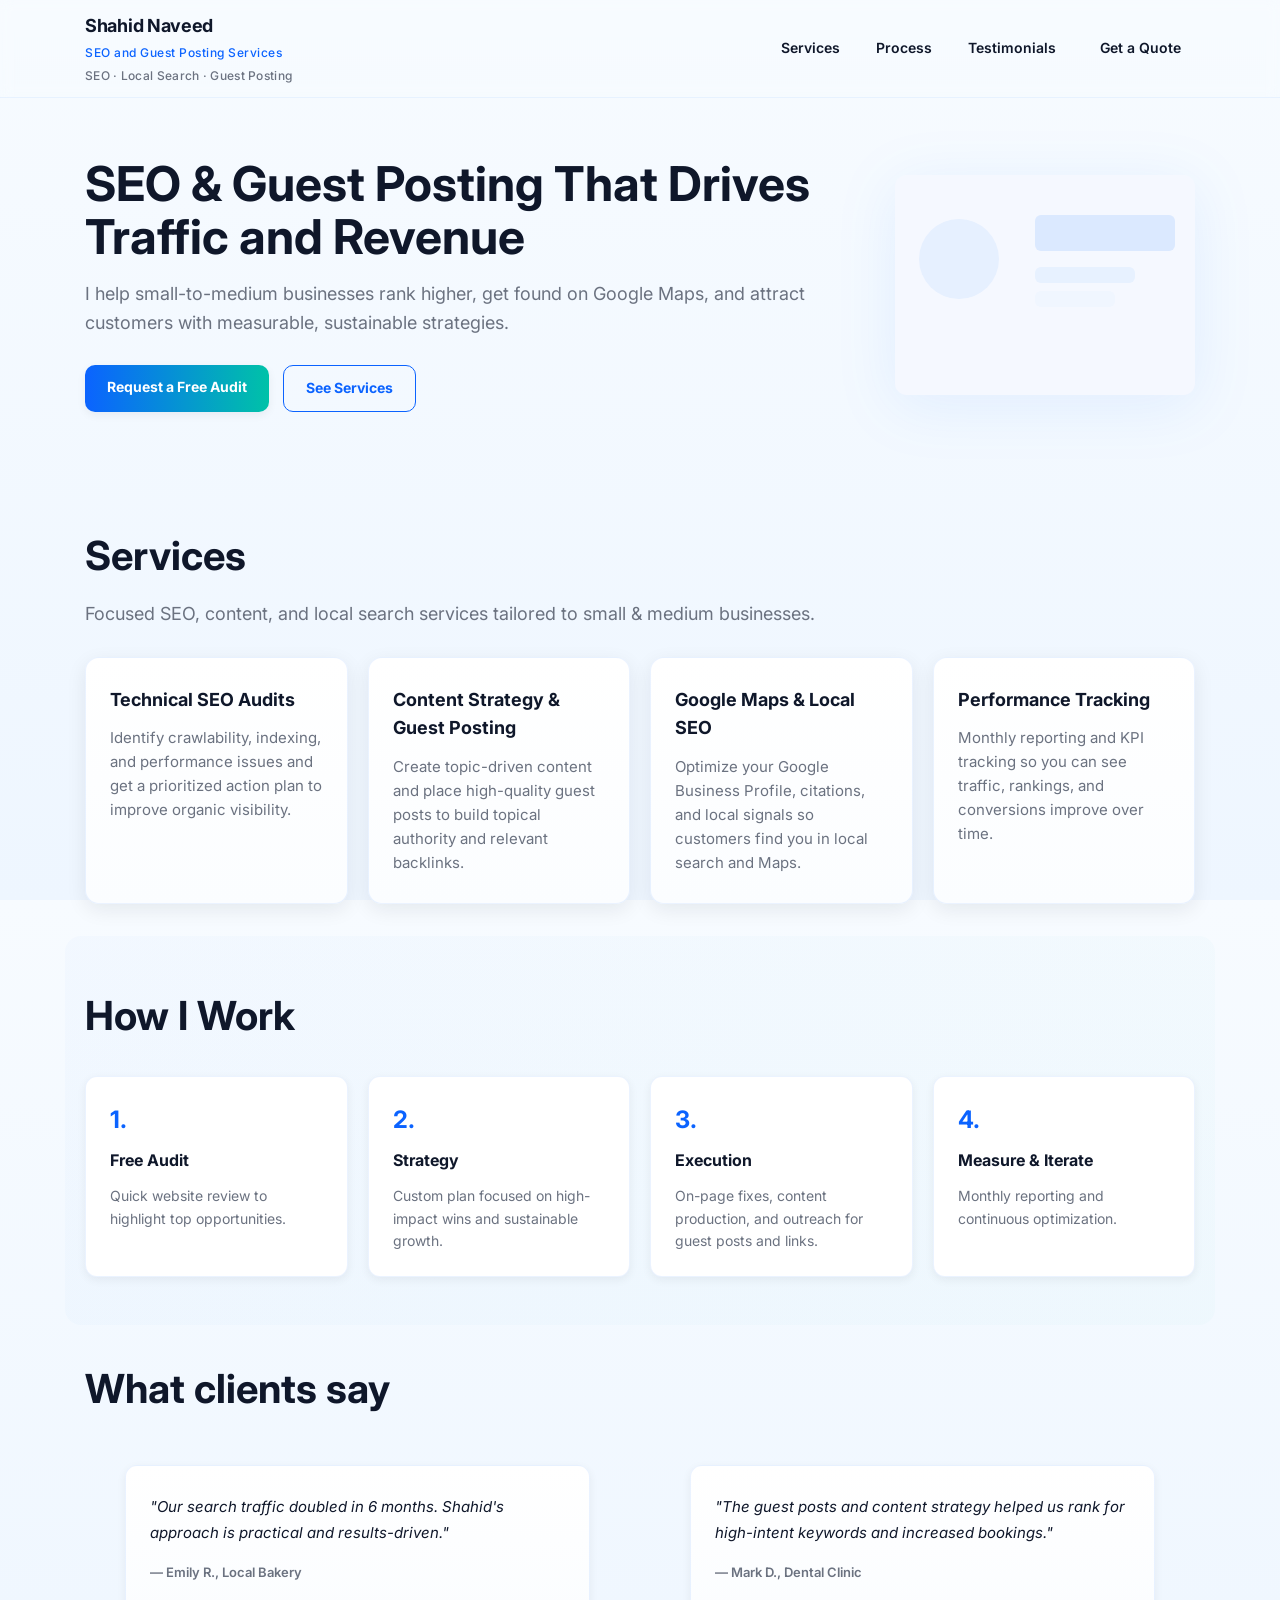
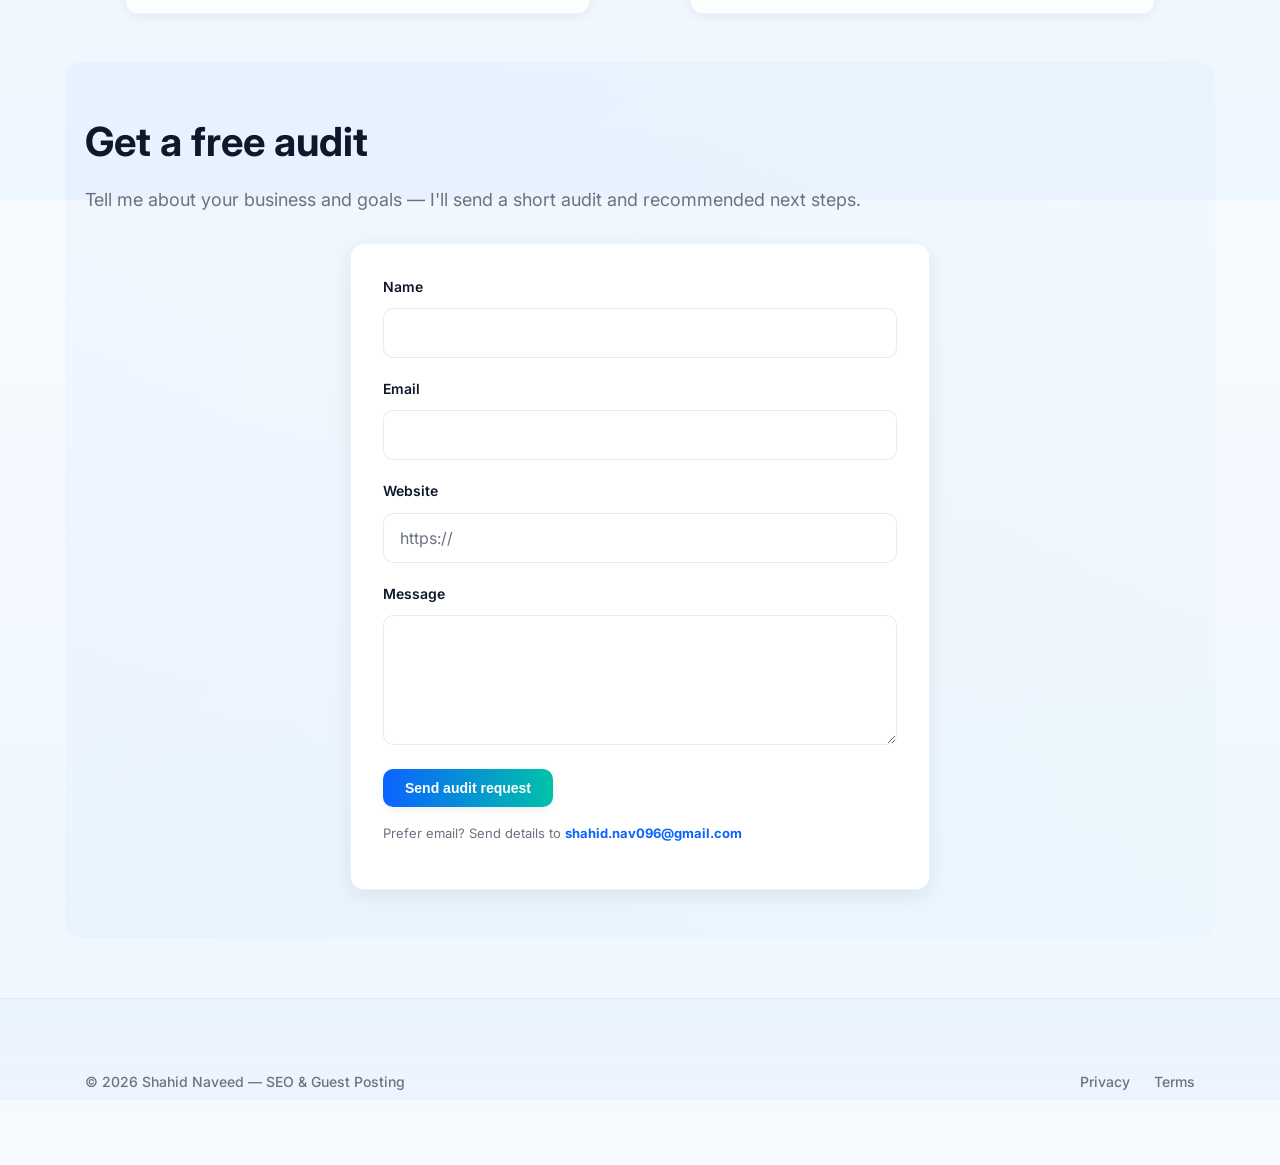
<file: index.html>
<!doctype html>
<html lang="en">
<head>
  <meta charset="utf-8" />
  <meta name="google-site-verification" content="Gnc29V8cp_I_IDPNGFOH67rcMpA_AGAuYGaU4KwVY1I" />
  <meta name="viewport" content="width=device-width, initial-scale=1" />
  <title>Shahid Naveed — SEO & Guest Posting Services</title>
  <meta name="description" content="I provide SEO, local search, and digital marketing services to help businesses rank higher, attract more customers, and grow revenue. Technical audits, content s[...]
  <link rel="preconnect" href="https://fonts.googleapis.com">
  <link rel="preconnect" href="https://fonts.gstatic.com" crossorigin>
  <link href="https://fonts.googleapis.com/css2?family=Inter:wght@300;400;600;700&display=swap" rel="stylesheet">
  <link rel="stylesheet" href="assets/styles.css">
</head>
<body>
  <header class="site-header">
    <div class="container header-inner">
      <div class="brand">
        <a href="#" class="logo">Shahid Naveed <span>SEO and Guest Posting Services</span></a>
        <p class="tag">SEO · Local Search · Guest Posting</p>
      </div>

      <!-- Desktop nav -->
      <nav class="nav" aria-label="Primary">
        <a href="#services">Services</a>
        <a href="#process">Process</a>
        <a href="#testimonials">Testimonials</a>
        <a href="#contact" class="btn">Get a Quote</a>
      </nav>

      <!-- Mobile menu toggle -->
      <button class="menu-toggle" id="menuToggle" aria-expanded="false" aria-controls="mobileNav" aria-label="Toggle navigation">
        <span class="hamburger" aria-hidden="true"></span>
      </button>
    </div>

    <!-- Mobile nav (cloned links) -->
    <nav id="mobileNav" class="mobile-nav" aria-label="Mobile" hidden>
      <a href="#services">Services</a>
      <a href="#process">Process</a>
      <a href="#testimonials">Testimonials</a>
      <a href="#contact" class="btn primary">Get a Quote</a>
    </nav>
  </header>

  <main>
    <section class="hero" id="home">
      <div class="container hero-inner">
        <div class="hero-content">
          <h1>SEO & Guest Posting That Drives Traffic and Revenue</h1>
          <p>I help small-to-medium businesses rank higher, get found on Google Maps, and attract customers with measurable, sustainable strategies.</p>
          <div class="cta">
            <a href="#contact" class="btn primary">Request a Free Audit</a>
            <a href="#services" class="btn ghost">See Services</a>
          </div>
        </div>
        <div class="hero-visual" aria-hidden="true">
          <!-- simple SVG illustration -->
          <svg width="300" height="220" viewBox="0 0 300 220" fill="none" xmlns="http://www.w3.org/2000/svg">
            <rect x="0" y="0" width="300" height="220" rx="12" fill="#f5f8ff" />
            <circle cx="64" cy="84" r="40" fill="#e6f0ff" />
            <rect x="140" y="40" width="140" height="36" rx="6" fill="#dbe9ff" />
            <rect x="140" y="92" width="100" height="16" rx="6" fill="#e7f1ff" />
            <rect x="140" y="116" width="80" height="16" rx="6" fill="#f0f6ff" />
          </svg>
        </div>
      </div>
    </section>

    <section class="container services" id="services">
      <h2>Services</h2>
      <p class="lead">Focused SEO, content, and local search services tailored to small & medium businesses.</p>
      <div class="grid">
        <article class="card">
          <h3>Technical SEO Audits</h3>
          <p>Identify crawlability, indexing, and performance issues and get a prioritized action plan to improve organic visibility.</p>
        </article>
        <article class="card">
          <h3>Content Strategy & Guest Posting</h3>
          <p>Create topic-driven content and place high-quality guest posts to build topical authority and relevant backlinks.</p>
        </article>
        <article class="card">
          <h3>Google Maps & Local SEO</h3>
          <p>Optimize your Google Business Profile, citations, and local signals so customers find you in local search and Maps.</p>
        </article>
        <article class="card">
          <h3>Performance Tracking</h3>
          <p>Monthly reporting and KPI tracking so you can see traffic, rankings, and conversions improve over time.</p>
        </article>
      </div>
    </section>

    <section class="container process" id="process">
      <h2>How I Work</h2>
      <div class="steps">
        <div class="step">
          <strong>1.</strong>
          <h4>Free Audit</h4>
          <p>Quick website review to highlight top opportunities.</p>
        </div>
        <div class="step">
          <strong>2.</strong>
          <h4>Strategy</h4>
          <p>Custom plan focused on high-impact wins and sustainable growth.</p>
        </div>
        <div class="step">
          <strong>3.</strong>
          <h4>Execution</h4>
          <p>On-page fixes, content production, and outreach for guest posts and links.</p>
        </div>
        <div class="step">
          <strong>4.</strong>
          <h4>Measure & Iterate</h4>
          <p>Monthly reporting and continuous optimization.</p>
        </div>
      </div>
    </section>

    <section class="container testimonials" id="testimonials">
      <h2>What clients say</h2>
      <div class="testimonial-grid">
        <blockquote class="testimonial">
          <p>"Our search traffic doubled in 6 months. Shahid's approach is practical and results-driven."</p>
          <cite>— Emily R., Local Bakery</cite>
        </blockquote>
        <blockquote class="testimonial">
          <p>"The guest posts and content strategy helped us rank for high-intent keywords and increased bookings."</p>
          <cite>— Mark D., Dental Clinic</cite>
        </blockquote>
      </div>
    </section>

    <section class="container contact" id="contact">
      <h2>Get a free audit</h2>
      <p class="lead">Tell me about your business and goals — I'll send a short audit and recommended next steps.</p>
      <form id="contactForm" class="contact-form" action="#" method="post">
        <div class="form-row">
          <label for="name">Name</label>
          <input id="name" name="name" type="text" required>
        </div>
        <div class="form-row">
          <label for="email">Email</label>
          <input id="email" name="email" type="email" required>
        </div>
        <div class="form-row">
          <label for="website">Website</label>
          <input id="website" name="website" type="url" placeholder="https://" required>
        </div>
        <div class="form-row">
          <label for="message">Message</label>
          <textarea id="message" name="message" rows="5" required></textarea>
        </div>
        <div class="form-actions">
          <button type="submit" class="btn primary">Send audit request</button>
        </div>
        <p class="disclaimer">Prefer email? Send details to <a href="mailto:shahid.nav096@gmail.com">shahid.nav096@gmail.com</a></p>
      </form>
    </section>
  </main>

  <footer class="site-footer">
    <div class="container footer-inner">
      <p>© <span id="year"></span> Shahid Naveed — SEO & Guest Posting</p>
      <div class="footer-links">
        <a href="#privacy">Privacy</a>
        <a href="#terms">Terms</a>
      </div>
    </div>
  </footer>

  <script src="assets/script.js"></script>
</body>
</html>
</file>
<file: assets/styles.css>
/* Professional, fully responsive styles
   - Enhanced mobile-first design
   - Improved typography and spacing
   - Professional color scheme with proper contrast
   - Accessibility and touch-friendly interfaces
*/
:root {
  --bg: #f7fbff;
  --surface: #ffffff;
  --muted: #6b7280;
  --text: #0f172a;
  --primary: #0b63ff;
  --primary-600: #0957d4;
  --primary-light: #e6f0ff;
  --accent: #00c2a8;
  --accent-2: rgba(0, 194, 168, 0.12);
  --glass: rgba(255, 255, 255, 0.6);
  --radius: 12px;
  --max-width: 1150px;
  --shadow-md: 0 6px 20px rgba(16, 24, 40, 0.08);
  --shadow-sm: 0 3px 10px rgba(16, 24, 40, 0.06);
  --shadow-lg: 0 12px 40px rgba(16, 24, 40, 0.12);
  --gradient: linear-gradient(90deg, #0b63ff 0%, #00c2a8 100%);
}

* {
  box-sizing: border-box;
}

html, body {
  height: 100%;
}

body {
  margin: 0;
  font-family: Inter, system-ui, -apple-system, "Segoe UI", Roboto, "Helvetica Neue", Arial, sans-serif;
  color: var(--text);
  background: linear-gradient(180deg, #f7fbff 0%, #eef6ff 100%);
  -webkit-font-smoothing: antialiased;
  -moz-osx-font-smoothing: grayscale;
  line-height: 1.6;
  font-size: 16px;
}

.container {
  max-width: var(--max-width);
  margin: 0 auto;
  padding: 32px 20px;
}

/* ─────────────────────────────────────────
   HEADER & NAVIGATION
   ───────────────────────────────────────── */
.site-header {
  background: transparent;
  padding: 12px 0;
  position: sticky;
  top: 0;
  backdrop-filter: saturate(90%) blur(6px);
  z-index: 40;
  border-bottom: 1px solid rgba(11, 99, 255, 0.06);
}

.header-inner {
  max-width: var(--max-width);
  margin: 0 auto;
  padding: 0 20px;
  display: flex;
  align-items: center;
  justify-content: space-between;
  gap: 16px;
}

.brand {
  display: flex;
  flex-direction: column;
  gap: 4px;
  flex-shrink: 0;
}

.logo {
  font-weight: 700;
  color: var(--text);
  text-decoration: none;
  font-size: 18px;
  letter-spacing: -0.3px;
  transition: color 0.2s;
  white-space: nowrap;
}

.logo:hover {
  color: var(--primary);
}

.logo span {
  display: block;
  font-weight: 500;
  color: var(--primary);
  font-size: 12px;
  margin-top: 2px;
  letter-spacing: 0.5px;
}

.tag {
  margin: 0;
  font-size: 12px;
  color: var(--muted);
  font-weight: 500;
  letter-spacing: 0.3px;
}

/* Desktop navigation */
.nav {
  display: flex;
  align-items: center;
  gap: 8px;
  flex-shrink: 0;
}

.nav a {
  color: var(--text);
  text-decoration: none;
  font-weight: 600;
  font-size: 14px;
  padding: 10px 14px;
  border-radius: var(--radius);
  transition: background 0.2s, color 0.2s;
  white-space: nowrap;
}

.nav a:hover {
  background: rgba(11, 99, 255, 0.08);
  color: var(--primary);
}

.nav .btn {
  margin-left: 8px;
}

/* Mobile menu toggle */
.menu-toggle {
  display: none;
  background: transparent;
  border: 0;
  padding: 10px 8px;
  border-radius: 10px;
  cursor: pointer;
  transition: background 0.2s;
  flex-shrink: 0;
  align-self: center;
}

.menu-toggle:hover {
  background: rgba(11, 99, 255, 0.08);
}

.menu-toggle:focus {
  outline: 2px solid var(--primary);
  outline-offset: 2px;
}

.hamburger {
  display: inline-flex;
  flex-direction: column;
  width: 22px;
  height: 16px;
  gap: 4px;
  position: relative;
  pointer-events: none;
}

.hamburger::before,
.hamburger::after,
.hamburger div {
  content: "";
  position: absolute;
  left: 0;
  right: 0;
  height: 2px;
  background: var(--text);
  border-radius: 2px;
  transition: transform 0.25s ease, opacity 0.25s ease;
}

.hamburger::before {
  top: 0;
}

.hamburger::after {
  bottom: 0;
}

.hamburger div {
  top: 50%;
  transform: translateY(-50%);
}

.menu-toggle.open .hamburger::before {
  transform: translateY(7px) rotate(45deg);
}

.menu-toggle.open .hamburger::after {
  transform: translateY(-7px) rotate(-45deg);
}

.menu-toggle.open .hamburger div {
  opacity: 0;
}

/* Mobile navigation */
.mobile-nav {
  display: none;
  flex-direction: column;
  gap: 8px;
  padding: 16px 20px 20px;
  background: var(--surface);
  border-top: 1px solid rgba(11, 99, 255, 0.06);
  position: absolute;
  top: 100%;
  left: 0;
  right: 0;
  box-shadow: var(--shadow-lg);
  z-index: 39;
}

.mobile-nav a {
  padding: 14px 16px;
  border-radius: 10px;
  text-decoration: none;
  color: var(--text);
  font-weight: 600;
  font-size: 16px;
  transition: background 0.2s;
  display: block;
}

.mobile-nav a:hover {
  background: var(--primary-light);
  color: var(--primary);
}

.mobile-nav a.btn {
  text-align: center;
  padding: 14px 16px;
}

/* ─────────────────────────────────────────
   BUTTONS
   ───────────────────────────────────────── */
.btn {
  display: inline-block;
  padding: 11px 22px;
  border-radius: 10px;
  border: none;
  text-decoration: none;
  font-weight: 700;
  font-size: 14px;
  cursor: pointer;
  transition: all 0.25s ease;
  text-align: center;
  white-space: nowrap;
}

.btn.primary {
  background: var(--gradient);
  color: white;
  box-shadow: var(--shadow-sm);
}

.btn.primary:hover {
  transform: translateY(-2px);
  box-shadow: 0 10px 30px rgba(11, 99, 255, 0.2);
}

.btn.primary:active {
  transform: translateY(0);
}

.btn.ghost {
  background: transparent;
  border: 1.5px solid var(--primary);
  color: var(--primary);
}

.btn.ghost:hover {
  background: var(--primary-light);
}

/* ─────────────────────────────────────────
   HERO SECTION
   ───────────────────────────────────────── */
.hero {
  padding: 60px 0 80px;
}

.hero-inner {
  display: flex;
  gap: 48px;
  align-items: center;
  max-width: var(--max-width);
  margin: 0 auto;
  padding: 0 20px;
}

.hero-content {
  flex: 1;
  min-width: 0;
}

.hero h1 {
  font-size: clamp(28px, 5vw, 48px);
  margin: 0 0 16px;
  color: var(--text);
  line-height: 1.1;
  font-weight: 700;
}

.hero p {
  color: var(--muted);
  font-size: clamp(16px, 2vw, 18px);
  margin: 0 0 24px;
  line-height: 1.6;
}

.cta {
  margin-top: 28px;
  display: flex;
  gap: 14px;
  flex-wrap: wrap;
}

.hero-visual {
  flex-shrink: 0;
  display: flex;
  align-items: center;
  justify-content: center;
}

.hero-visual svg {
  display: block;
  filter: drop-shadow(0 10px 30px rgba(11, 99, 255, 0.08));
  max-width: 100%;
  height: auto;
}

/* ─────────────────────────────────────────
   SECTIONS & CARDS
   ───────────────────────────────────────── */
section h2 {
  font-size: clamp(28px, 4vw, 40px);
  margin: 0 0 12px;
  color: var(--text);
  font-weight: 700;
}

.grid {
  display: grid;
  grid-template-columns: repeat(auto-fit, minmax(260px, 1fr));
  gap: 20px;
  margin-top: 28px;
}

.card {
  padding: 28px 24px;
  border-radius: 14px;
  background: linear-gradient(180deg, var(--surface), #fbfdff);
  border: 1px solid rgba(11, 99, 255, 0.08);
  box-shadow: var(--shadow-md);
  transition: transform 0.25s, box-shadow 0.25s;
  cursor: default;
}

.card:hover {
  transform: translateY(-4px);
  box-shadow: var(--shadow-lg);
}

.card h3 {
  font-size: 18px;
  margin: 0 0 12px;
  color: var(--text);
  font-weight: 700;
}

.card p {
  color: var(--muted);
  margin: 0;
  font-size: 15px;
  line-height: 1.6;
}

/* ─────────────────────────────────────────
   PROCESS SECTION
   ───────────────────────────────────────── */
.process {
  background: linear-gradient(135deg, rgba(11, 99, 255, 0.02) 0%, rgba(0, 194, 168, 0.02) 100%);
  border-radius: 16px;
  padding: 48px 20px !important;
}

.process .steps {
  display: grid;
  grid-template-columns: repeat(auto-fit, minmax(200px, 1fr));
  gap: 20px;
  max-width: var(--max-width);
  margin: 28px auto 0;
}

.step {
  background: var(--surface);
  padding: 24px;
  border-radius: 12px;
  border: 1px solid rgba(11, 99, 255, 0.08);
  box-shadow: var(--shadow-sm);
  transition: transform 0.25s, box-shadow 0.25s;
}

.step:hover {
  transform: translateY(-2px);
  box-shadow: var(--shadow-md);
}

.step strong {
  display: block;
  font-size: 24px;
  color: var(--primary);
  font-weight: 700;
  margin-bottom: 8px;
}

.step h4 {
  margin: 8px 0 12px;
  color: var(--text);
  font-size: 16px;
  font-weight: 700;
}

.step p {
  color: var(--muted);
  margin: 0;
  font-size: 14px;
  line-height: 1.6;
}

/* ─────────────────────────────────────────
   TESTIMONIALS
   ───────────────────────────────────────── */
.testimonial-grid {
  display: grid;
  grid-template-columns: repeat(auto-fit, minmax(300px, 1fr));
  gap: 20px;
  margin-top: 28px;
}

.testimonial {
  background: linear-gradient(180deg, #ffffff, #fbfdff);
  padding: 28px 24px;
  border-radius: 12px;
  border: 1px solid rgba(11, 99, 255, 0.08);
  box-shadow: var(--shadow-sm);
  transition: transform 0.25s, box-shadow 0.25s;
}

.testimonial:hover {
  transform: translateY(-2px);
  box-shadow: var(--shadow-md);
}

.testimonial p {
  color: var(--text);
  margin: 0 0 14px;
  font-size: 15px;
  line-height: 1.7;
  font-style: italic;
}

.testimonial cite {
  color: var(--muted);
  font-size: 13px;
  font-weight: 600;
  font-style: normal;
}

/* ─────────────────────────────────────────
   CONTACT FORM
   ───────────────────────────────────────── */
.contact {
  background: linear-gradient(135deg, rgba(11, 99, 255, 0.03) 0%, rgba(0, 194, 168, 0.02) 100%);
  border-radius: 16px;
  padding: 48px 20px !important;
}

.contact-form {
  max-width: 580px;
  margin: 28px auto 0;
  background: var(--surface);
  padding: 32px;
  border-radius: 14px;
  border: 1px solid rgba(11, 99, 255, 0.08);
  box-shadow: var(--shadow-md);
}

.form-row {
  margin-bottom: 20px;
  display: flex;
  flex-direction: column;
}

.form-row:last-of-type {
  margin-bottom: 24px;
}

.form-row label {
  font-size: 14px;
  margin-bottom: 10px;
  color: var(--text);
  font-weight: 600;
}

.form-row input,
.form-row textarea {
  padding: 14px 16px;
  border-radius: 10px;
  border: 1.5px solid rgba(11, 99, 255, 0.12);
  background: var(--surface);
  font-family: inherit;
  font-size: 16px;
  transition: box-shadow 0.2s, border-color 0.2s, transform 0.1s;
  -webkit-appearance: none;
  appearance: none;
}

.form-row input::placeholder,
.form-row textarea::placeholder {
  color: var(--muted);
}

.form-row input:focus,
.form-row textarea:focus {
  outline: none;
  border-color: var(--primary);
  box-shadow: 0 0 0 3px rgba(11, 99, 255, 0.1);
}

.form-row textarea {
  resize: vertical;
  min-height: 120px;
}

.form-actions {
  margin-top: 24px;
}

.disclaimer {
  color: var(--muted);
  margin-top: 16px;
  font-size: 13px;
}

.disclaimer a {
  color: var(--primary);
  font-weight: 700;
  text-decoration: none;
  transition: color 0.2s;
}

.disclaimer a:hover {
  color: var(--primary-600);
  text-decoration: underline;
}

/* ─────────────────────────────────────────
   FOOTER
   ───────────────────────────────────────── */
.site-footer {
  border-top: 1px solid rgba(11, 99, 255, 0.08);
  background: linear-gradient(180deg, rgba(11, 99, 255, 0.02) 0%, rgba(0, 0, 0, 0));
  padding: 40px 20px;
  margin-top: 60px;
}

.footer-inner {
  max-width: var(--max-width);
  margin: 0 auto;
  display: flex;
  justify-content: space-between;
  align-items: center;
  gap: 20px;
  flex-wrap: wrap;
}

.site-footer p {
  margin: 0;
  color: var(--muted);
  font-size: 14px;
  font-weight: 500;
}

.footer-links {
  display: flex;
  gap: 24px;
  flex-wrap: wrap;
}

.footer-links a {
  color: var(--muted);
  text-decoration: none;
  font-size: 14px;
  font-weight: 500;
  transition: color 0.2s;
}

.footer-links a:hover {
  color: var(--primary);
}

/* ─────────────────────────────────────────
   UTILITIES
   ───────────────────────────────────────── */
.lead {
  color: var(--muted);
  margin: 0 0 12px;
  font-size: clamp(16px, 2vw, 18px);
  line-height: 1.6;
}

/* ─────────────────────────────────────────
   RESPONSIVE DESIGN
   ───────────────────────────────────────── */

/* Tablet (980px and below) */
@media (max-width: 980px) {
  .hero-inner {
    flex-direction: column-reverse;
    gap: 32px;
    align-items: center;
  }

  .hero-visual {
    width: 100%;
    max-width: 380px;
  }

  .grid {
    grid-template-columns: repeat(auto-fit, minmax(220px, 1fr));
    gap: 16px;
  }

  .process .steps {
    grid-template-columns: repeat(2, 1fr);
  }
}

/* Mobile (720px and below) */
@media (max-width: 720px) {
  .container {
    padding: 24px 16px;
  }

  .header-inner {
    padding: 0 16px;
  }

  .site-header {
    padding: 8px 0;
  }

  .logo {
    font-size: 16px;
  }

  .logo span {
    display: block;
    margin-left: 0;
    font-size: 11px;
  }

  .tag {
    font-size: 11px;
  }

  .nav {
    display: none;
  }

  .menu-toggle {
    display: flex;
    align-items: center;
    justify-content: center;
  }

  .mobile-nav {
    display: flex;
  }

  .hero {
    padding: 48px 0 60px;
  }

  .hero-inner {
    padding: 0 16px;
  }

  .hero h1 {
    font-size: 28px;
    margin-bottom: 14px;
  }

  .hero p {
    font-size: 16px;
    margin-bottom: 20px;
  }

  .cta {
    gap: 12px;
    margin-top: 24px;
  }

  .cta .btn {
    flex: 1;
    min-width: 140px;
  }

  .hero-visual svg {
    max-width: 100%;
    height: auto;
  }

  section h2 {
    font-size: 28px;
    margin-bottom: 10px;
  }

  .lead {
    font-size: 16px;
  }

  .grid {
    grid-template-columns: 1fr;
    gap: 16px;
  }

  .card {
    padding: 20px 18px;
  }

  .card h3 {
    font-size: 16px;
    margin-bottom: 10px;
  }

  .card p {
    font-size: 14px;
  }

  .process {
    padding: 40px 16px !important;
    margin: 0 -16px;
  }

  .process .steps {
    grid-template-columns: 1fr;
    gap: 16px;
    margin-top: 20px;
  }

  .step {
    padding: 20px 18px;
  }

  .step strong {
    font-size: 20px;
  }

  .step h4 {
    font-size: 15px;
  }

  .step p {
    font-size: 13px;
  }

  .testimonial-grid {
    grid-template-columns: 1fr;
    gap: 16px;
  }

  .testimonial {
    padding: 20px 18px;
  }

  .testimonial p {
    font-size: 14px;
    margin-bottom: 12px;
  }

  .contact {
    padding: 40px 16px !important;
    margin: 0 -16px;
  }

  .contact-form {
    max-width: 100%;
    padding: 24px 18px;
    margin-top: 20px;
  }

  .form-row label {
    font-size: 13px;
    margin-bottom: 8px;
  }

  .form-row input,
  .form-row textarea {
    padding: 12px 14px;
    font-size: 16px;
  }

  .form-row textarea {
    min-height: 100px;
  }

  .site-footer {
    padding: 32px 16px;
    margin-top: 48px;
  }

  .footer-inner {
    flex-direction: column;
    align-items: flex-start;
    gap: 16px;
  }

  .site-footer p {
    font-size: 13px;
  }

  .footer-links {
    gap: 16px;
  }

  .footer-links a {
    font-size: 13px;
  }
}

/* Small mobile (520px and below) */
@media (max-width: 520px) {
  .container {
    padding: 18px 14px;
  }

  .header-inner {
    padding: 0 14px;
    gap: 12px;
  }

  .logo {
    font-size: 15px;
  }

  .logo span {
    font-size: 10px;
  }

  .menu-toggle {
    padding: 8px 6px;
  }

  .hamburger {
    width: 20px;
    height: 14px;
  }

  .hero {
    padding: 40px 0 50px;
  }

  .hero-inner {
    padding: 0 14px;
    gap: 20px;
  }

  .hero h1 {
    font-size: 24px;
    line-height: 1.15;
    margin-bottom: 12px;
  }

  .hero p {
    font-size: 14px;
  }

  .cta {
    flex-direction: column;
    gap: 10px;
  }

  .cta .btn {
    width: 100%;
  }

  section h2 {
    font-size: 24px;
  }

  .lead {
    font-size: 14px;
  }

  .grid {
    gap: 14px;
  }

  .card {
    padding: 16px 14px;
  }

  .card h3 {
    font-size: 15px;
  }

  .card p {
    font-size: 13px;
  }

  .process {
    padding: 32px 14px !important;
    margin: 0 -14px;
  }

  .process .steps {
    gap: 12px;
  }

  .step {
    padding: 16px 14px;
  }

  .step strong {
    font-size: 18px;
  }

  .step h4 {
    font-size: 14px;
  }

  .step p {
    font-size: 12px;
  }

  .testimonial {
    padding: 16px 14px;
  }

  .testimonial p {
    font-size: 13px;
  }

  .testimonial cite {
    font-size: 12px;
  }

  .contact {
    padding: 32px 14px !important;
    margin: 0 -14px;
  }

  .contact-form {
    padding: 18px 14px;
  }

  .form-row input,
  .form-row textarea {
    padding: 11px 12px;
  }

  .disclaimer {
    font-size: 12px;
  }

  .site-footer {
    padding: 24px 14px;
  }

  .site-footer p {
    font-size: 12px;
  }

  .footer-links a {
    font-size: 12px;
  }
}

/* Extra small (400px and below) */
@media (max-width: 400px) {
  .container {
    padding: 16px 12px;
  }

  .header-inner {
    padding: 0 12px;
  }

  .logo {
    font-size: 14px;
  }

  .hero-inner {
    padding: 0 12px;
  }

  .hero h1 {
    font-size: 22px;
  }

  .hero p {
    font-size: 13px;
  }

  section h2 {
    font-size: 22px;
  }

  .card {
    padding: 14px 12px;
  }

  .process {
    padding: 28px 12px !important;
    margin: 0 -12px;
  }

  .contact {
    padding: 28px 12px !important;
    margin: 0 -12px;
  }

  .contact-form {
    padding: 16px 12px;
  }

  .site-footer {
    padding: 20px 12px;
  }
}
</file>
